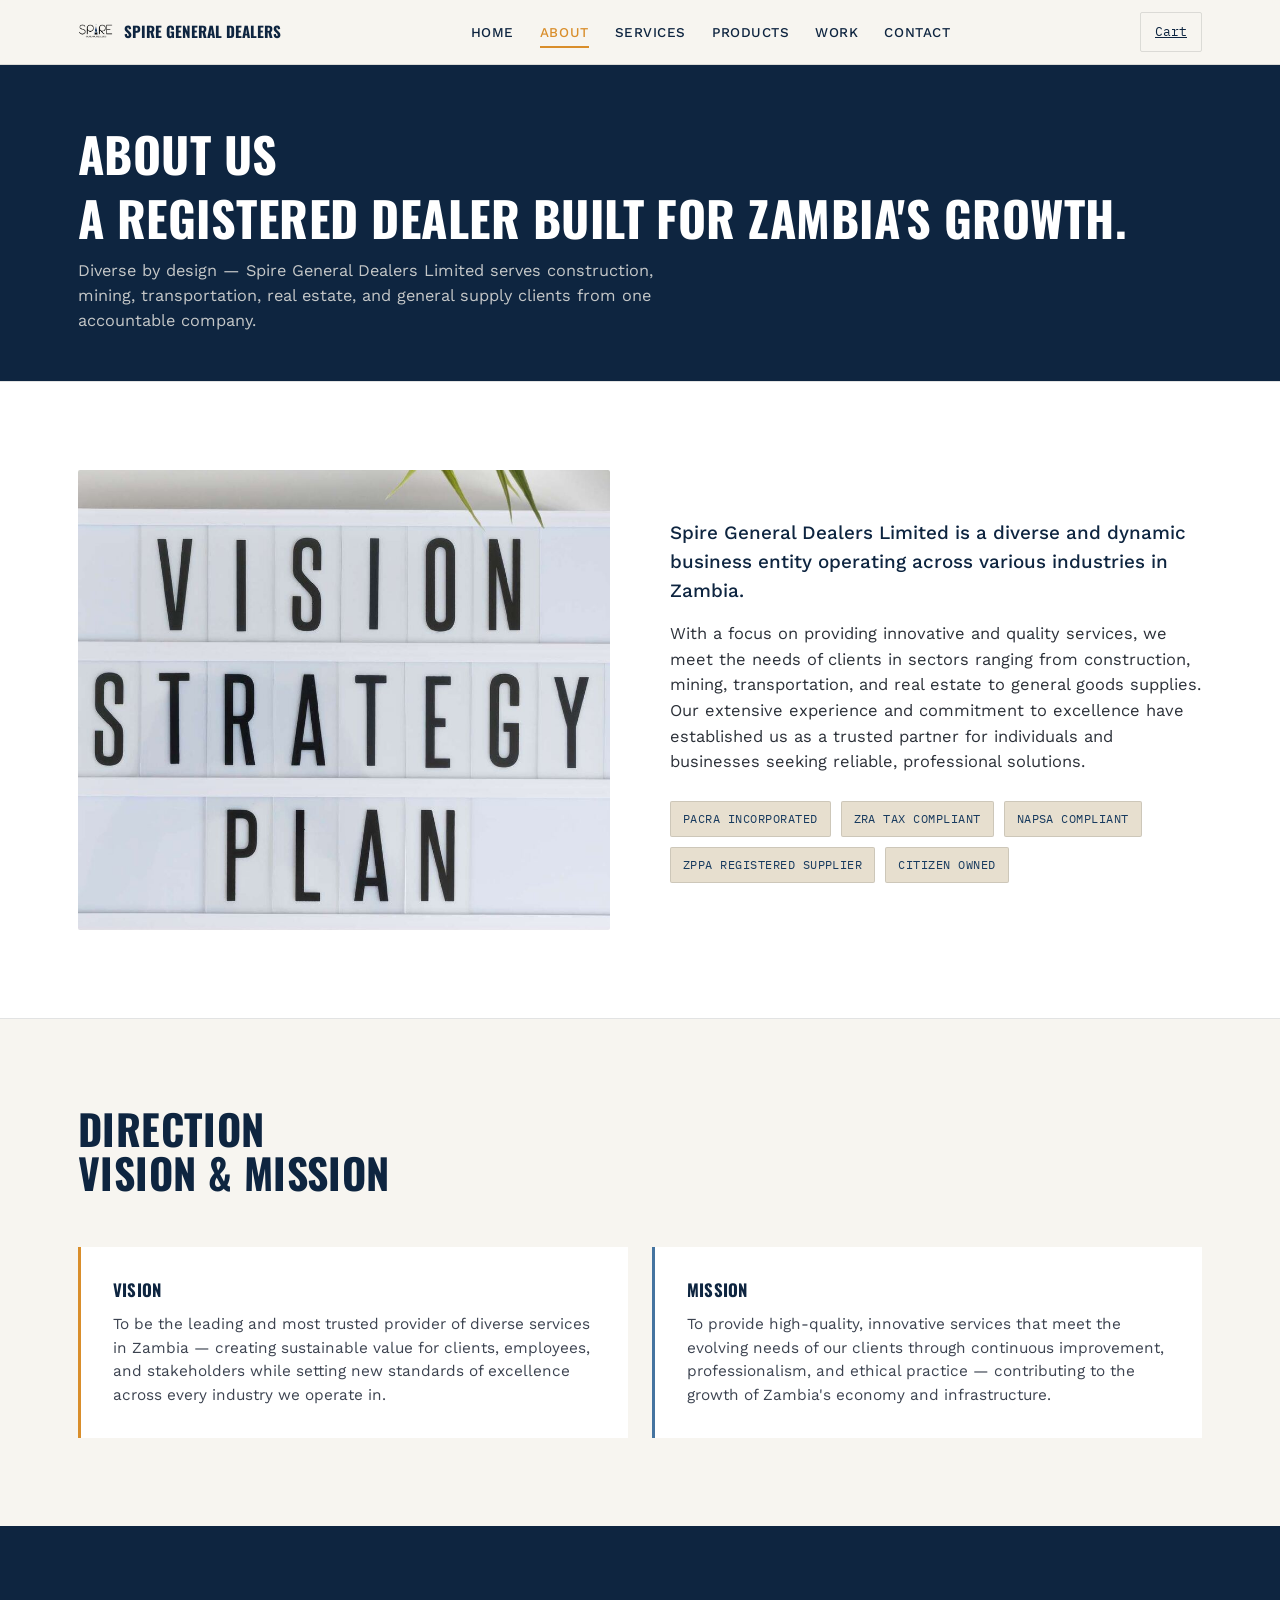
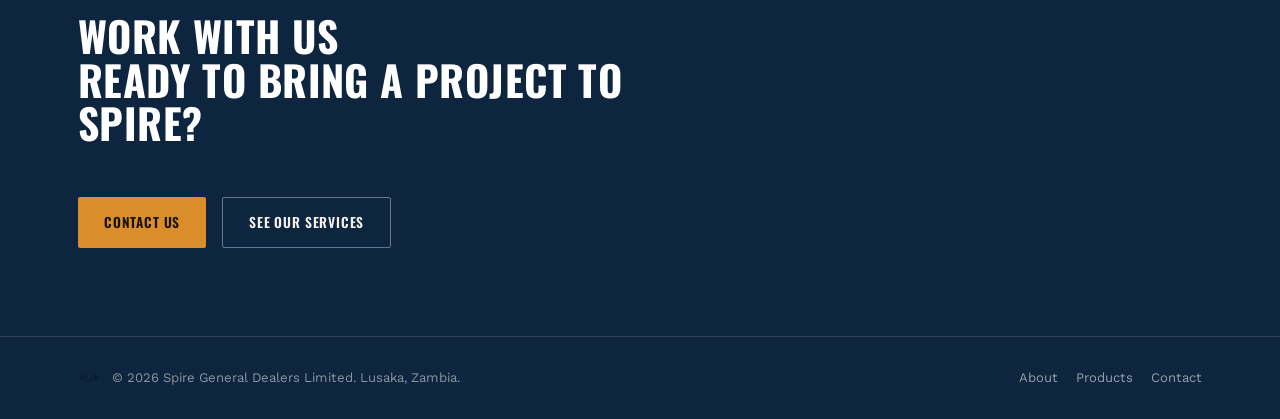
<file: about.html>
<!DOCTYPE html>
<html lang="en">
<head>
<meta charset="UTF-8">
<meta name="viewport" content="width=device-width, initial-scale=1.0">
<title>About Us — Spire General Dealers Limited</title>
<meta name="description" content="Learn about Spire General Dealers Limited, a registered Zambian company serving construction, supply, and marketing clients.">
<link rel="preconnect" href="https://fonts.googleapis.com">
<link rel="preconnect" href="https://fonts.gstatic.com" crossorigin>
<link href="https://fonts.googleapis.com/css2?family=Oswald:wght@400;500;600;700&family=Work+Sans:wght@400;500;600&family=IBM+Plex+Mono:wght@400;500&display=swap" rel="stylesheet">
<link rel="stylesheet" href="css/style.css">
</head>
<body>
<header>
  <nav class="wrap">
    <a href="index.html" class="brandmark"><img src="assets/img/logo.png" alt="Spire General Dealers logo">SPIRE GENERAL DEALERS</a>
    <button class="nav-toggle" aria-label="Toggle menu" aria-expanded="false" id="navToggle">
      <span></span><span></span><span></span>
    </button>
    <ul class="nav-links" id="navMenu">
      <li><a href="index.html">Home</a></li>
      <li><a href="about.html" class="active">About</a></li>
      <li><a href="services.html">Services</a></li>
      <li><a href="products.html">Products</a></li>
      <li><a href="work.html">Work</a></li>
      <li><a href="contact.html">Contact</a></li>
    </ul>
    <div class="nav-right">
      <a href="products.html" class="cart-btn" aria-label="View products">
        Cart <span class="cart-count" id="cartCount" style="display:none;">0</span>
      </a>
      <a href="contact.html" class="btn btn-primary btn-sm" style="display:none;" id="navQuoteBtn">Request a Quote</a>
    </div>
  </nav>
</header>
<main>
  <section class="page-hero">
    <div class="wrap">
      <h1>About Us</h1>
      <h1>A registered dealer built for Zambia's growth.</h1>
      <p>Diverse by design — Spire General Dealers Limited serves construction, mining, transportation, real estate, and general supply clients from one accountable company.</p>
    </div>
  </section>

  <section class="about">
    <div class="wrap about-grid">
      <div class="about-photo">
        <img src="assets/img/about.jpg" alt="Spire General Dealers team member working at a desk">
      </div>
      <div class="about-copy">
        <p>Spire General Dealers Limited is a diverse and dynamic business entity operating across various industries in Zambia.</p>
        <p>With a focus on providing innovative and quality services, we meet the needs of clients in sectors ranging from construction, mining, transportation, and real estate to general goods supplies. Our extensive experience and commitment to excellence have established us as a trusted partner for individuals and businesses seeking reliable, professional solutions.</p>
        <div class="badge-row">
          <span class="badge">PACRA Incorporated</span>
          <span class="badge">ZRA Tax Compliant</span>
          <span class="badge">NAPSA Compliant</span>
          <span class="badge">ZPPA Registered Supplier</span>
          <span class="badge">Citizen Owned</span>
        </div>
      </div>
    </div>
  </section>

  <section class="vm-wrap">
    <div class="wrap">
      <div class="section-head">
        <h2>Direction</h2>
        <h2>Vision &amp; Mission</h2>
      </div>
      <div class="vm-grid">
        <div class="vm-card">
          <h3>Vision</h3>
          <p>To be the leading and most trusted provider of diverse services in Zambia — creating sustainable value for clients, employees, and stakeholders while setting new standards of excellence across every industry we operate in.</p>
        </div>
        <div class="vm-card">
          <h3>Mission</h3>
          <p>To provide high-quality, innovative services that meet the evolving needs of our clients through continuous improvement, professionalism, and ethical practice — contributing to the growth of Zambia's economy and infrastructure.</p>
        </div>
      </div>
    </div>
  </section>

  <section class="contact">
    <div class="wrap">
      <div class="section-head">
        <h2>Work With Us</h2>
        <h2>Ready to bring a project to Spire?</h2>
      </div>
      <div class="cta-row">
        <a href="contact.html" class="btn btn-primary">Contact Us</a>
        <a href="services.html" class="btn btn-ghost">See Our Services</a>
      </div>
    </div>
  </section>

</main>
<footer>
  <div class="wrap">
    <div class="foot-left">
      <img src="assets/img/logo.png" alt="Spire General Dealers logo">
      <span>© 2026 Spire General Dealers Limited. Lusaka, Zambia.</span>
    </div>
    <div class="foot-links">
      <a href="about.html">About</a>
      <a href="products.html">Products</a>
      <a href="contact.html">Contact</a>
    </div>
  </div>
</footer>
<script src="js/main.js"></script>
</body>
</html>
</file>
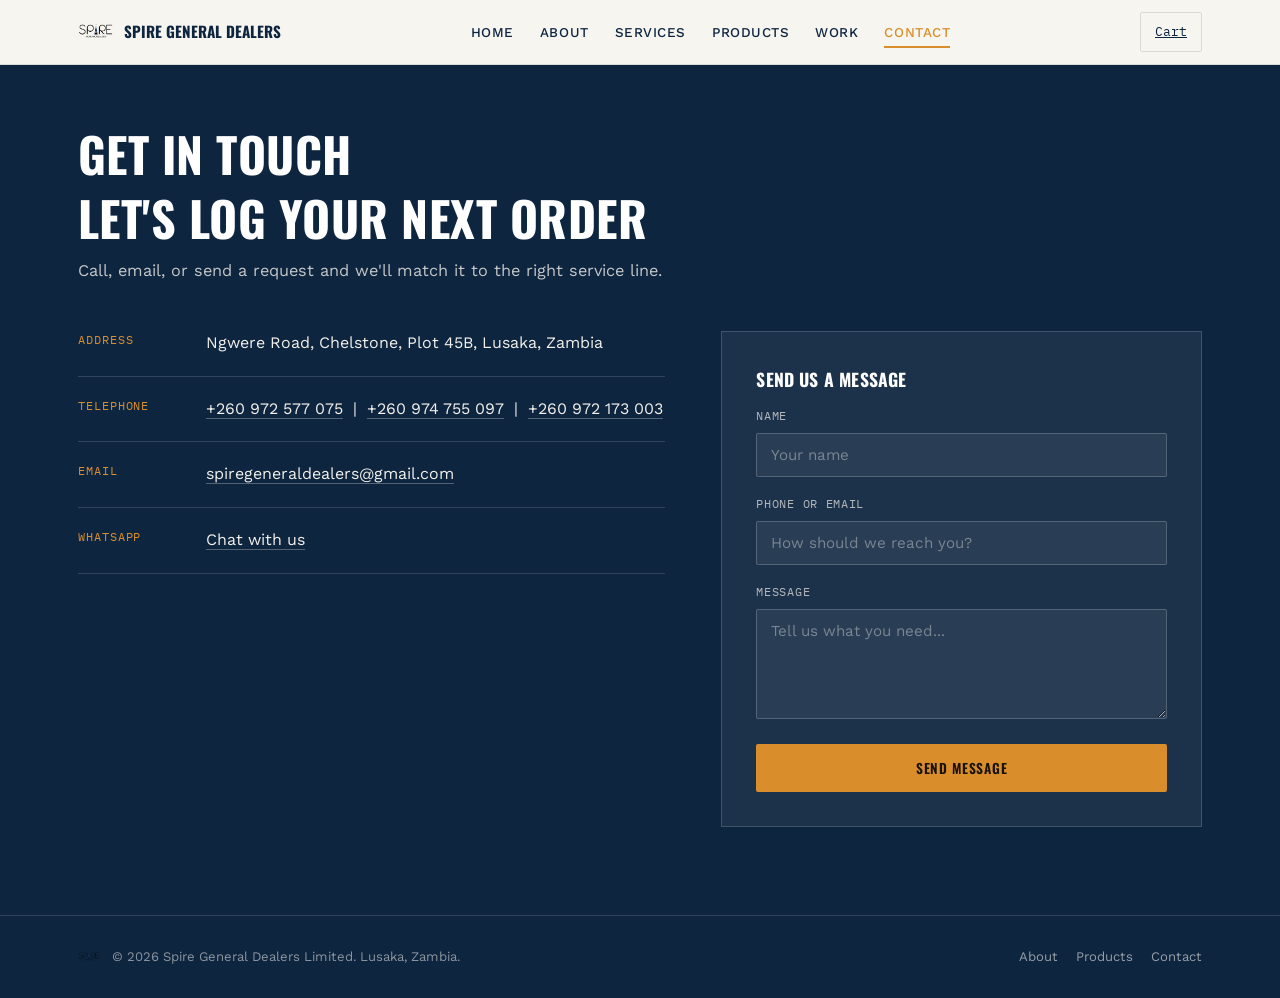
<file: contact.html>
<!DOCTYPE html>
<html lang="en">
<head>
<meta charset="UTF-8">
<meta name="viewport" content="width=device-width, initial-scale=1.0">
<title>Contact Us — Spire General Dealers Limited</title>
<meta name="description" content="Contact Spire General Dealers Limited in Lusaka, Zambia by phone, email, or WhatsApp.">
<link rel="preconnect" href="https://fonts.googleapis.com">
<link rel="preconnect" href="https://fonts.gstatic.com" crossorigin>
<link href="https://fonts.googleapis.com/css2?family=Oswald:wght@400;500;600;700&family=Work+Sans:wght@400;500;600&family=IBM+Plex+Mono:wght@400;500&display=swap" rel="stylesheet">
<link rel="stylesheet" href="css/style.css">
</head>
<body>
<header>
  <nav class="wrap">
    <a href="index.html" class="brandmark"><img src="assets/img/logo.png" alt="Spire General Dealers logo">SPIRE GENERAL DEALERS</a>
    <button class="nav-toggle" aria-label="Toggle menu" aria-expanded="false" id="navToggle">
      <span></span><span></span><span></span>
    </button>
    <ul class="nav-links" id="navMenu">
      <li><a href="index.html">Home</a></li>
      <li><a href="about.html">About</a></li>
      <li><a href="services.html">Services</a></li>
      <li><a href="products.html">Products</a></li>
      <li><a href="work.html">Work</a></li>
      <li><a href="contact.html" class="active">Contact</a></li>
    </ul>
    <div class="nav-right">
      <a href="products.html" class="cart-btn" aria-label="View products">
        Cart <span class="cart-count" id="cartCount" style="display:none;">0</span>
      </a>
      <a href="contact.html" class="btn btn-primary btn-sm" style="display:none;" id="navQuoteBtn">Request a Quote</a>
    </div>
  </nav>
</header>
<main>
  <section class="page-hero">
    <div class="wrap">
      <h1>Get In Touch</h1>
      <h1>Let's log your next order</h1>
      <p>Call, email, or send a request and we'll match it to the right service line.</p>
    </div>
  </section>

  <section class="contact" style="padding-top:0;">
    <div class="wrap">
      <div class="contact-grid">
        <ul class="contact-list">
          <li><span class="k">Address</span><span class="v">Ngwere Road, Chelstone, Plot 45B, Lusaka, Zambia</span></li>
          <li><span class="k">Telephone</span><span class="v"><a href="tel:+260972577075">+260 972 577 075</a> &nbsp;|&nbsp; <a href="tel:+260974755097">+260 974 755 097</a> &nbsp;|&nbsp; <a href="tel:+260972173003">+260 972 173 003</a></span></li>
          <li><span class="k">Email</span><span class="v"><a href="mailto:spiregeneraldealers@gmail.com">spiregeneraldealers@gmail.com</a></span></li>
          <li><span class="k">WhatsApp</span><span class="v"><a href="https://wa.me/260972577075" target="_blank" rel="noopener">Chat with us</a></span></li>
        </ul>
        <div class="cta-panel">
          <h3 style="color:#fff; font-size:1.1rem; margin-bottom:14px;">Send us a message</h3>
          <form action="mailto:spiregeneraldealers@gmail.com" method="post" enctype="text/plain">
            <div class="form-field">
              <label for="cName">Name</label>
              <input type="text" id="cName" name="name" placeholder="Your name" required>
            </div>
            <div class="form-field">
              <label for="cPhone">Phone or Email</label>
              <input type="text" id="cPhone" name="contact" placeholder="How should we reach you?" required>
            </div>
            <div class="form-field">
              <label for="cMsg">Message</label>
              <textarea id="cMsg" name="message" placeholder="Tell us what you need..." required></textarea>
            </div>
            <button type="submit" class="btn btn-primary btn-full">Send Message</button>
          </form>
        </div>
      </div>
    </div>
  </section>

</main>
<footer>
  <div class="wrap">
    <div class="foot-left">
      <img src="assets/img/logo.png" alt="Spire General Dealers logo">
      <span>© 2026 Spire General Dealers Limited. Lusaka, Zambia.</span>
    </div>
    <div class="foot-links">
      <a href="about.html">About</a>
      <a href="products.html">Products</a>
      <a href="contact.html">Contact</a>
    </div>
  </div>
</footer>
<script src="js/main.js"></script>
</body>
</html>
</file>
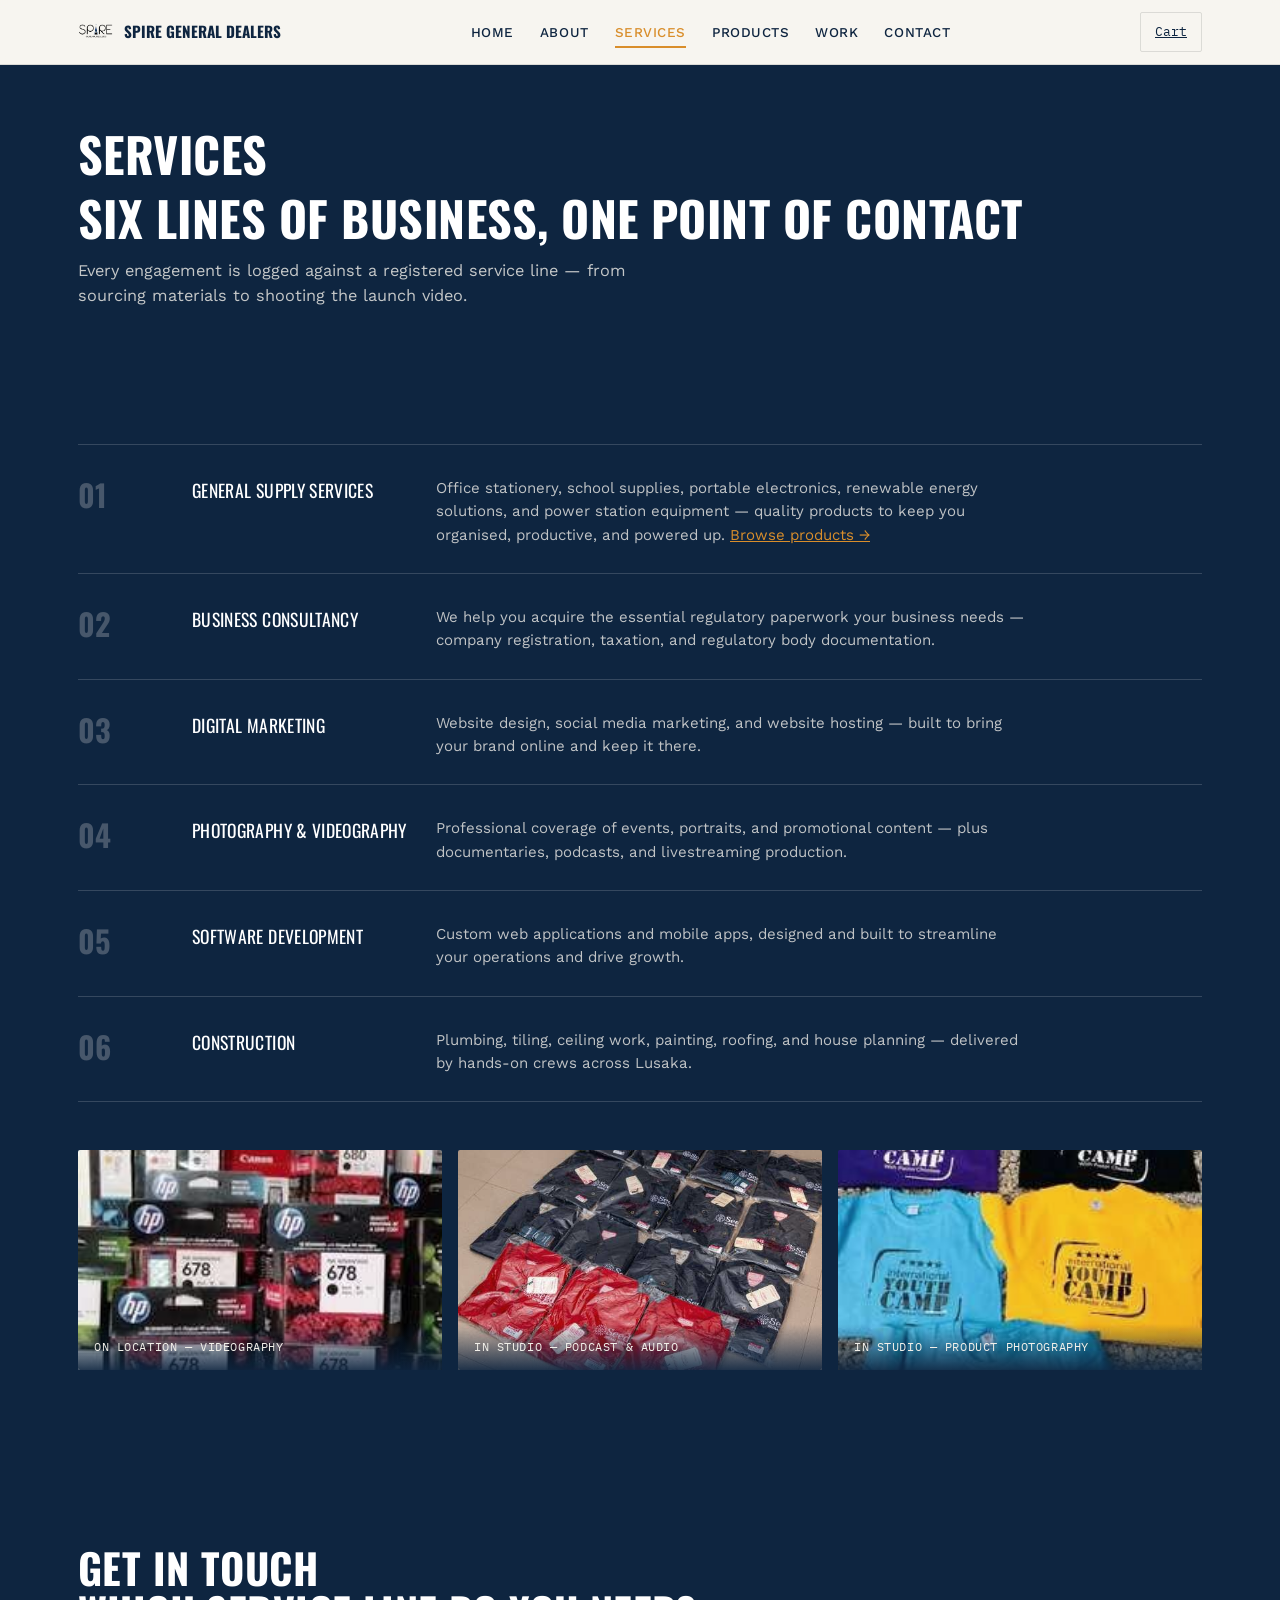
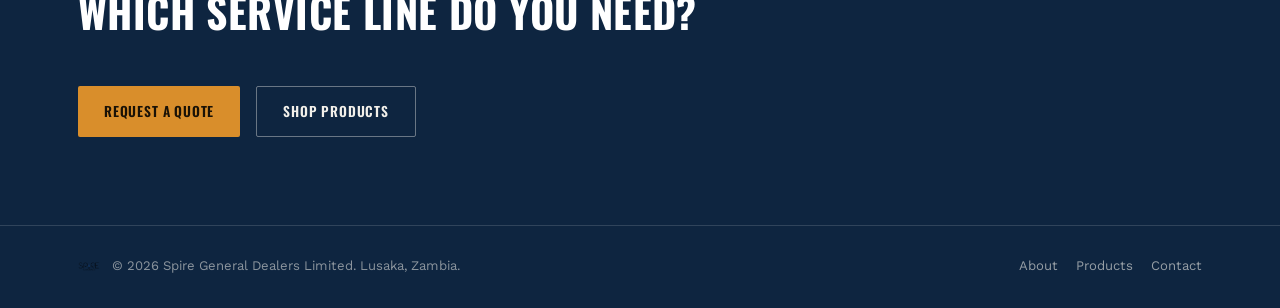
<file: services.html>
<!DOCTYPE html>
<html lang="en">
<head>
<meta charset="UTF-8">
<meta name="viewport" content="width=device-width, initial-scale=1.0">
<title>Services — Spire General Dealers Limited</title>
<meta name="description" content="General supply, business consultancy, digital marketing, photography, software development, and construction services.">
<link rel="preconnect" href="https://fonts.googleapis.com">
<link rel="preconnect" href="https://fonts.gstatic.com" crossorigin>
<link href="https://fonts.googleapis.com/css2?family=Oswald:wght@400;500;600;700&family=Work+Sans:wght@400;500;600&family=IBM+Plex+Mono:wght@400;500&display=swap" rel="stylesheet">
<link rel="stylesheet" href="css/style.css">
</head>
<body>
<header>
  <nav class="wrap">
    <a href="index.html" class="brandmark"><img src="assets/img/logo.png" alt="Spire General Dealers logo">SPIRE GENERAL DEALERS</a>
    <button class="nav-toggle" aria-label="Toggle menu" aria-expanded="false" id="navToggle">
      <span></span><span></span><span></span>
    </button>
    <ul class="nav-links" id="navMenu">
      <li><a href="index.html">Home</a></li>
      <li><a href="about.html">About</a></li>
      <li><a href="services.html" class="active">Services</a></li>
      <li><a href="products.html">Products</a></li>
      <li><a href="work.html">Work</a></li>
      <li><a href="contact.html">Contact</a></li>
    </ul>
    <div class="nav-right">
      <a href="products.html" class="cart-btn" aria-label="View products">
        Cart <span class="cart-count" id="cartCount" style="display:none;">0</span>
      </a>
      <a href="contact.html" class="btn btn-primary btn-sm" style="display:none;" id="navQuoteBtn">Request a Quote</a>
    </div>
  </nav>
</header>
<main>
  <section class="page-hero">
    <div class="wrap">
      <h1>Services</1>
      <h1>Six lines of business, one point of contact</h1>
      <p>Every engagement is logged against a registered service line — from sourcing materials to shooting the launch video.</p>
    </div>
  </section>

  <section class="services">
    <div class="wrap">
      <div class="manifest">
        <div class="manifest-row">
          <div class="m-num">01</div>
          <div class="m-title">General Supply Services</div>
          <div class="m-desc">Office stationery, school supplies, portable electronics, renewable energy solutions, and power station equipment — quality products to keep you organised, productive, and powered up. <a href="products.html" style="color:var(--amber); text-decoration:underline;">Browse products →</a></div>
          <div class="m-code"><span></span></div>
        </div>
        <div class="manifest-row">
          <div class="m-num">02</div>
          <div class="m-title">Business Consultancy</div>
          <div class="m-desc">We help you acquire the essential regulatory paperwork your business needs — company registration, taxation, and regulatory body documentation.</div>
          <div class="m-code"><span></span></div>
        </div>
        <div class="manifest-row">
          <div class="m-num">03</div>
          <div class="m-title">Digital Marketing</div>
          <div class="m-desc">Website design, social media marketing, and website hosting — built to bring your brand online and keep it there.</div>
          <div class="m-code"><span></span></div>
        </div>
        <div class="manifest-row">
          <div class="m-num">04</div>
          <div class="m-title">Photography &amp; Videography</div>
          <div class="m-desc">Professional coverage of events, portraits, and promotional content — plus documentaries, podcasts, and livestreaming production.</div>
          <div class="m-code"><span></span></div>
        </div>
        <div class="manifest-row">
          <div class="m-num">05</div>
          <div class="m-title">Software Development</div>
          <div class="m-desc">Custom web applications and mobile apps, designed and built to streamline your operations and drive growth.</div>
          <div class="m-code"><span></span></div>
        </div>
        <div class="manifest-row">
          <div class="m-num">06</div>
          <div class="m-title">Construction</div>
          <div class="m-desc">Plumbing, tiling, ceiling work, painting, roofing, and house planning — delivered by hands-on crews across Lusaka.</div>
          <div class="m-code"><span></span></div>
        </div>
      </div>

      <div class="field-strip">
        <figure><img src="assets/img/videography.jpg" alt="Videographer filming with a professional camera rig"><figcaption>On location — videography</figcaption></figure>
        <figure><img src="assets/img/podcast.jpg" alt="Crew recording a podcast with broadcast headphones"><figcaption>In studio — podcast &amp; audio</figcaption></figure>
        <figure><img src="assets/img/photostudio.jpg" alt="Softbox lighting set up for a product photography shoot"><figcaption>In studio — product photography</figcaption></figure>
      </div>
    </div>
  </section>

  <section class="contact">
    <div class="wrap">
      <div class="section-head">
        <h2>Get In Touch</h2>
        <h2>Which service line do you need?</h2>
      </div>
      <div class="cta-row">
        <a href="contact.html" class="btn btn-primary">Request a Quote</a>
        <a href="products.html" class="btn btn-ghost">Shop Products</a>
      </div>
    </div>
  </section>

</main>
<footer>
  <div class="wrap">
    <div class="foot-left">
      <img src="assets/img/logo.png" alt="Spire General Dealers logo">
      <span>© 2026 Spire General Dealers Limited. Lusaka, Zambia.</span>
    </div>
    <div class="foot-links">
      <a href="about.html">About</a>
      <a href="products.html">Products</a>
      <a href="contact.html">Contact</a>
    </div>
  </div>
</footer>
<script src="js/main.js"></script>
</body>
</html>
</file>
<file: css/style.css>
:root{
  --ink:#14181f;
  --paper:#f7f5f0;
  --indigo:#173A5E;
  --indigo-deep:#0E2540;
  --steel:#4574A0;
  --sand:#E7DFCF;
  --amber:#D98E2B;
  --line: rgba(20,24,31,0.12);
  --max: 1180px;
}
*{box-sizing:border-box; margin:0; padding:0;}
html{scroll-behavior:smooth;}
body{
  background:var(--paper);
  color:var(--ink);
  font-family:'Work Sans', sans-serif;
  font-size:16px;
  line-height:1.55;
  -webkit-font-smoothing:antialiased;
}
@media (prefers-reduced-motion: reduce){
  html{scroll-behavior:auto;}
  *{animation-duration:0.001ms !important; transition-duration:0.001ms !important;}
}
h1,h2,h3,.display{
  font-family:'Oswald', sans-serif;
  text-transform:uppercase;
  letter-spacing:0.01em;
  font-weight:700;
  color:var(--indigo-deep);
}
.mono{ 
  font-family:'IBM Plex Mono', monospace;
  letter-spacing:0.02em; 
}
a{
  color:inherit;
}
.wrap{max-width:var(--max);
  margin:0 auto;
  padding:0 28px;
}
img{
  max-width:100%;
  display:block;
  }
a:focus-visible, button:focus-visible{
  outline:3px solid var(--amber);
  outline-offset:3px;
  }
ul{
  list-style:none;
}

/* NAV */
header{ 
  position:sticky; 
  top:0;
  z-index:60;
  background:rgba(247,245,240,0.94);
  backdrop-filter:blur(6px);
  border-bottom:1px solid var(--line); 
}
nav.wrap{ 
  display:flex;
  align-items:center; 
  justify-content:space-between; 
  padding-top:12px; 
  padding-bottom:12px; 
  gap:20px; 
}
.brandmark{ 
  display:flex; 
  align-items:center; 
  gap:10px; 
  font-family:'Oswald'; 
  font-weight:700; 
  font-size:0.95rem; 
  color:var(--indigo-deep); 
  text-decoration:none; 
  white-space:nowrap; 
}
.brandmark img{ 
  height:36px;
  width:auto; 
}
.nav-links{ 
  display:flex; 
  gap:26px; 
  flex:1; 
  justify-content:center; 
}
.nav-links a{
  text-decoration:none; 
  font-size:0.84rem; 
  letter-spacing:0.04em; 
  text-transform:uppercase; 
  font-weight:500; 
  color:var(--indigo-deep); 
  padding:6px 0; 
  border-bottom:2px solid transparent;
}
.nav-links a:hover, .nav-links a.active{
  color:var(--amber);
  border-color:var(--amber);
}
.nav-right{
  display:flex; 
  align-items:center; 
  gap:16px;
}
.cart-btn{ 
  position:relative; 
  display:flex; 
  align-items:center; 
  gap:8px; background:none; 
  border:1px solid var(--line); 
  padding:9px 14px; 
  border-radius:2px; 
  cursor:pointer; 
  font-family:'IBM Plex Mono'; 
  font-size:0.8rem; 
  color:var(--indigo-deep); 
}
.cart-btn:hover{
  border-color:var(--amber);
}
.cart-count{ 
  background:var(--amber); 
  color:#1a1206; 
  font-weight:600; 
  border-radius:50%; 
  width:20px; 
  height:20px; 
  display:flex; 
  align-items:center; 
  justify-content:center; 
  font-size:0.7rem; 
}
.nav-toggle{
  display:none; 
  background:none; 
  border:none; 
  cursor:pointer;
  padding:6px;
}
.nav-toggle span{
  display:block; 
  width:24px; 
  height:2px; 
  background:var(--indigo-deep); 
  margin:5px 0;
}

@media (max-width:900px){
  .nav-links{ 
    position:fixed; 
    top:62px; 
    left:0; 
    right:0; 
    background:var(--paper); 
    border-bottom:1px solid var(--line); 
    flex-direction:column; 
    gap:0; 
    padding:8px 28px 20px; 
    transform:translateY(-8px); 
    opacity:0; 
    pointer-events:none; 
    transition:opacity 0.2s ease, transform 0.2s ease;
     z-index:55;}
  .nav-links.open{
    opacity:1; 
    transform:translateY(0); 
    pointer-events:auto;
  }
  .nav-links li{
    border-top:1px solid var(--line); 
    width:100%;
  }
  .nav-links a{
    display:block; 
    padding:14px 0;
  }
  .nav-toggle{
    display:block;
  }
}

/* PAGE HERO (interior pages) */
.page-hero{ 
  background:var(--indigo-deep); 
  color:#f2f0ea; 
  padding:64px 0 48px; 
}
.page-hero .eyebrow{ 
  font-family:'IBM Plex Mono'; 
  font-size:0.76rem; 
  color:var(--amber); 
  letter-spacing:0.12em; 
  text-transform:uppercase; 
  margin-bottom:14px; 
  display:flex; 
  align-items:center; 
  gap:10px; 
}
.page-hero .eyebrow::before{
  content:""; 
  width:26px; 
  height:1px; 
  background:var(--amber);
}
.page-hero h1{ 
  color:#fff; 
  font-size:clamp(2rem, 4.4vw, 3rem); 
  line-height:1.05; 
  margin-bottom:14px; 
}
.page-hero p{ 
  color:rgba(242,240,234,0.8); 
  max-width:60ch; 
  font-size:1.02rem; 
}

/* HOME HERO */
.hero{ 
  position:relative; 
  overflow:hidden; 
  color:#f2f0ea; 
  min-height:82vh; 
  display:flex; 
  align-items:flex-end; 
}
.hero-bg{ 
  position:absolute; 
  inset:0; 
  background-image:url("../assets/img/hero.jpg"); 
  background-size:cover; 
  background-position:center 30%; 
}
.hero-scrim{ 
  position:absolute; 
  inset:0;
  background:linear-gradient(180deg, rgba(14,37,64,0.88) 0%, rgba(14,37,64,0.80) 40%, rgba(14,37,64,0.96) 100%); }
.hero-inner{ 
  position:relative; 
  width:100%; 
  padding:110px 0 0; 
}
.hero-grid{ 
  display:grid; 
  grid-template-columns: 1.3fr 1fr; 
  gap:48px; align-items:end; 
}
@media (max-width:900px){ .hero-grid{grid-template-columns:1fr;} }
.hero h1{ 
  color:#fff; 
  font-size:clamp(2.4rem, 5.6vw, 4.3rem); 
  line-height:0.98; 
  margin-bottom:22px; 
}
.hero h1 em{ 
  font-style:normal; 
  color:var(--amber); 
}
.hero p.lede{ 
  font-size:1.06rem; 
  color:rgba(242,240,234,0.85); 
  max-width:46ch; 
  margin-bottom:30px; 
}
.cta-row{
  display:flex; 
  gap:16px; 
  flex-wrap:wrap;
}
.btn{ 
  display:inline-flex; 
  align-items:center; 
  gap:8px; 
  padding:14px 26px; 
  font-family:'Oswald'; 
  text-transform:uppercase; 
  font-size:0.85rem; 
  letter-spacing:0.06em; 
  text-decoration:none; 
  font-weight:600; 
  border-radius:2px; 
  border:none; 
  cursor:pointer; 
  transition:transform 0.15s ease, background 0.15s ease; 
}
.btn-primary{
  background:var(--amber); 
  color:#1a1206;
}
.btn-primary:hover{
  transform:translateY(-2px); 
  background:#e39c3d;
}
.btn-ghost{
  border:1px solid rgba(242,240,234,0.4); 
  color:#f2f0ea; 
  background:none;
}
.btn-ghost:hover{
  border-color:#fff; 
  transform:translateY(-2px);
}
.btn-dark{
  background:var(--indigo-deep); 
  color:#fff;
}
.btn-dark:hover{
  background:var(--indigo);
}
.btn-outline{
  border:1px solid var(--indigo-deep); 
  color:var(--indigo-deep); 
  background:none;
}
.btn-outline:hover{
  background:var(--indigo-deep); 
  color:#fff;
}
.btn-sm{
  padding:10px 18px; 
  font-size:0.76rem;
}
.btn-full{
  width:100%; 
  justify-content:center;
}

.hero-card{ 
  background:rgba(255,255,255,0.06); 
  border:1px solid rgba(255,255,255,0.16); 
  border-radius:4px; 
  padding:26px; 
  backdrop-filter:blur(2px); 
}
.hero-card .label{
  font-family:'IBM Plex Mono';
  font-size:0.72rem; 
  color:rgba(242,240,234,0.55); 
  text-transform:uppercase; 
  letter-spacing:0.08em; 
  margin-bottom:14px;
}
.hero-card li{ 
  display:flex; 
  justify-content:space-between; 
  align-items:baseline; 
  padding:11px 0; 
  border-bottom:1px solid rgba(255,255,255,0.12); 
  font-size:0.9rem; 
  color:rgba(242,240,234,0.92); 
}
.hero-card li:last-child{
  border-bottom:none;
}
.hero-card li .n{
  font-family:'IBM Plex Mono'; 
  color:var(--amber); 
  font-size:0.78rem;
}

.manifest-strip{ 
  position:relative; 
  overflow:hidden; 
  white-space:nowrap; 
  border-top:1px solid rgba(255,255,255,0.18); 
  margin-top:56px; 
}
.manifest-track{ 
  display:inline-block; 
  padding-left:100%; 
  animation:scrollLeft 38s linear infinite; 
}
@media (prefers-reduced-motion: reduce){ .manifest-track{animation:none; padding-left:0;} }
@keyframes scrollLeft{ 0%{transform:translateX(0);} 100%{transform:translateX(-50%);} }
.manifest-track span{ 
  font-family:'IBM Plex Mono'; 
  font-size:0.76rem; 
  color:rgba(242,240,234,0.55); 
  margin-right:38px; 
  display:inline-block; 
  padding:10px 0; 
}
.manifest-track span b{
  color:rgba(217,142,43,0.9); 
  font-weight:500;
}

/* SECTION GENERIC */
section{
  padding:88px 0;
}
.section-head{
  max-width:640px; 
  margin-bottom:52px;
}
.section-head .eyebrow{ 
  font-family:'IBM Plex Mono'; 
  font-size:0.78rem; 
  color:var(--steel); 
  letter-spacing:0.12em; 
  text-transform:uppercase; 
  margin-bottom:18px; 
  display:flex; 
  align-items:center; 
  gap:10px;
}
.section-head .eyebrow::before{
  content:""; 
  width:26px; 
  height:1px; 
  background:var(--steel);
}
.section-head h2{
  font-size:clamp(1.8rem, 3.4vw, 2.6rem); 
  line-height:1.05;
}
.section-head p{
  margin-top:16px; 
  color:#3c4350; 
  font-size:1.02rem;
}
.section-head.center{
  margin-left:auto; 
  margin-right:auto; 
  text-align:center;
}
.section-head.center .eyebrow{
  justify-content:center;
}
.section-head.center .eyebrow::before{
  display:none;
}

/* ABOUT */
.about{
  background:#fff; 
  border-top:1px solid var(--line); 
  border-bottom:1px solid var(--line);
}
.about-grid{
  display:grid; 
  grid-template-columns: 1fr 1fr; 
  gap:60px; 
  align-items:center;
}
@media (max-width:860px){.about-grid{grid-template-columns:1fr;}}
.about-photo{ 
  position:relative; 
}
.about-photo img{ 
  width:100%; 
  height:460px; 
  object-fit:cover; 
  border-radius:2px; 
}
.about-photo::after{ 
  content:""; 
  position:absolute; 
  left:-14px; 
  bottom:-14px; 
  width:120px; 
  height:120px; 
  border:2px solid var(--amber); 
  z-index:-1; 
}
.about-copy p{
  margin-bottom:16px; 
  color:#2b3038; 
  font-size:1.03rem;
}
.about-copy p:first-child{
  font-size:1.18rem; 
  color:var(--indigo-deep); 
  font-weight:500;
}
.badge-row{
  display:flex; 
  flex-wrap:wrap; 
  gap:10px; 
  margin-top:26px;
}
.badge{ 
  font-family:'IBM Plex Mono'; 
  font-size:0.74rem; 
  text-transform:uppercase; 
  letter-spacing:0.04em; 
  border:1px solid var(--line); 
  padding:8px 12px; 
  border-radius:2px; 
  color:var(--indigo); 
  background:var(--sand); 
}

.vm-wrap{
  background:var(--paper);
}
.vm-grid{
  display:grid; 
  grid-template-columns:1fr 1fr; 
  gap:24px;
}
@media (max-width:760px){.vm-grid{grid-template-columns:1fr;}}
.vm-card{ 
  border-left:3px solid var(--amber); 
  background:#fff; 
  padding:30px 32px; 
}
.vm-card:nth-child(2){border-left-color:var(--steel);}
.vm-card h3{
  font-size:1.05rem; 
  margin-bottom:10px; 
  color:var(--indigo-deep);
}
.vm-card p{
  color:#3c4350; 
  font-size:0.96rem;
}

/* SERVICES / MANIFEST */
.services{
  background:var(--indigo-deep); 
  color:#f2f0ea;
}
.services .section-head h2{
  color:#fff;
}
.services .section-head p{
  color:rgba(242,240,234,0.75);
}
.services .eyebrow{
  color:var(--amber) !important;
}
.services .eyebrow::before{
  background:var(--amber) !important;
}
.manifest{
  border-top:1px solid rgba(255,255,255,0.16);
}
.manifest-row{ 
  display:grid; 
  grid-template-columns: 90px 220px 1fr 150px; 
  gap:24px; 
  align-items:start; 
  padding:26px 0; 
  border-bottom:1px solid rgba(255,255,255,0.16); 
}
@media (max-width:860px){
  .manifest-row{
    grid-template-columns:60px 1fr; 
    grid-template-areas:"num title" ". desc" ". code";
  }
  .manifest-row .m-title{
    grid-area:title;
  }
  .manifest-row .m-desc{
    grid-area:desc;
  }
  .manifest-row .m-code{
    grid-area:code; 
    text-align:left !important;
  }
}
.m-num{
  font-family:'Oswald'; 
  font-size:1.9rem; 
  color:rgba(242,240,234,0.25); 
  font-weight:700;
}
.m-title{
  font-family:'Oswald'; 
  font-size:1.1rem; 
  text-transform:uppercase; 
  color:#fff; 
  letter-spacing:0.02em; 
  padding-top:6px;
}
.m-desc{
  color:rgba(242,240,234,0.78); 
  font-size:0.94rem; 
  padding-top:6px;
}
.m-code{
  font-family:'IBM Plex Mono'; 
  font-size:0.72rem; 
  color:var(--amber); 
  text-align:right; 
  padding-top:8px;}
.m-code span{
  display:block; 
  color:rgba(242,240,234,0.4); 
  margin-top:4px;
}

.field-strip{ 
  margin-top:48px; 
  display:grid; 
  grid-template-columns:repeat(3,1fr); 
  gap:16px; 
}
@media (max-width:760px){.field-strip{grid-template-columns:1fr;}}
.field-strip figure{
  position:relative; 
  overflow:hidden; 
  border-radius:2px;
}
.field-strip img{
  height:220px; 
  width:100%; 
  object-fit:cover; 
  filter:grayscale(15%);
}
.field-strip figcaption{ 
  position:absolute; 
  left:0; 
  right:0; 
  bottom:0; 
  padding:14px 16px; 
  background:linear-gradient(0deg, rgba(14,37,64,0.9), transparent); 
  font-family:'IBM Plex Mono'; 
  font-size:0.72rem; 
  color:#f2f0ea; 
  text-transform:uppercase; 
  letter-spacing:0.05em; 
}

/* SUPPLY / CATALOG (home teaser + products page category cards) */
.catalog{
  background:#fff;
}
.cat-grid{
  display:grid; 
  grid-template-columns:repeat(3, 1fr); 
  gap:1px; 
  background:var(--line); 
  border:1px solid var(--line);
}
@media (max-width:760px){.cat-grid{grid-template-columns:1fr;}}
.cat-cell{
  background:#fff;
}
.cat-cell img{
  height:200px; 
  width:100%; 
  object-fit:cover;
}
.cat-cell .cat-body{
  padding:26px 26px 30px;
}
.cat-cell h3{
  font-size:1rem; 
  margin-bottom:12px; 
  color:var(--indigo-deep); 
  display:flex; 
  align-items:center; 
  gap:10px;
}
.cat-cell h3::before{
  content:""; 
  width:8px; 
  height:8px; 
  background:var(--amber); 
  flex:none;
}
.cat-cell p{
  color:#4a5160; 
  font-size:0.92rem;
}

.brand-strip{ 
  margin-top:44px; 
  padding-top:36px; 
  border-top:1px solid var(--line); 
}
.brand-strip .label{
  font-family:'IBM Plex Mono'; 
  font-size:0.72rem; 
  text-transform:uppercase; 
  letter-spacing:0.08em; 
  color:#8a8f99; 
  margin-bottom:18px;
}
.brand-marquee{ 
  display:flex; 
  flex-wrap:wrap; 
  gap:14px 30px; 
  font-family:'Oswald'; 
  font-weight:500; 
  font-size:0.95rem; 
  color:#5a6270; 
}

/* PORTFOLIO */
.portfolio{background:var(--sand);}
.port-grid{display:grid; grid-template-columns:repeat(4, 1fr); gap:20px;}
@media (max-width:900px){.port-grid{grid-template-columns:repeat(2,1fr);}}
.port-card{ 
  background:#fff; 
  border:1px solid var(--line); 
  overflow:hidden; 
}
.port-card img{
  height:170px; 
  width:100%; 
  object-fit:cover;
}
.port-card .port-body{
  padding:18px 20px;
}
.port-card .tag{
  font-family:'IBM Plex Mono'; 
  font-size:0.68rem; 
  color:var(--steel); 
  text-transform:uppercase; 
  letter-spacing:0.06em;
}
.port-card h4{
  font-family:'Oswald'; 
  font-size:1rem; 
  margin-top:10px; 
  color:var(--indigo-deep);
}

/* CONTACT */
.contact{
  background:var(--indigo-deep); 
  color:#f2f0ea;
}
.contact .section-head h2{
  color:#fff;
}
.contact .section-head p{
  color:rgba(242,240,234,0.75);
}
.contact-grid{
  display:grid; 
  grid-template-columns:1.1fr 0.9fr;
  gap:56px;
}
@media (max-width:860px){.contact-grid{grid-template-columns:1fr;}}
.contact-list li{ 
  display:flex; 
  gap:18px; 
  padding:20px 0; 
  border-bottom:1px solid rgba(255,255,255,0.14); 
}
.contact-list li:first-child{
  padding-top:0;
}
.contact-list .k{
  font-family:'IBM Plex Mono'; 
  font-size:0.72rem; 
  text-transform:uppercase; 
  letter-spacing:0.08em; 
  color:var(--amber); 
  min-width:110px;
}
.contact-list .v{
  color:#f2f0ea; 
  font-size:1rem;
}
.contact-list .v a{
  text-decoration:none; 
  border-bottom:1px solid rgba(242,240,234,0.3);
}
.contact-list .v a:hover{
  border-color:var(--amber); 
  color:var(--amber);
}
.cta-panel{ 
  background:rgba(255,255,255,0.06); 
  border:1px solid rgba(255,255,255,0.16); 
  padding:34px; 
  display:flex; 
  flex-direction:column; 
  justify-content:center; 
}
.cta-panel p{
  color:rgba(242,240,234,0.8); 
  margin-bottom:22px; 
  font-size:0.98rem;
}

/* CONTACT FORM (contact page) */
.form-field{
  margin-bottom:18px;
}
.form-field label{
  display:block; 
  font-family:'IBM Plex Mono'; 
  font-size:0.72rem; 
  text-transform:uppercase; 
  letter-spacing:0.06em; 
  color:rgba(242,240,234,0.7); 
  margin-bottom:8px;
}
.form-field input, .form-field textarea{ 
  width:100%; 
  background:rgba(255,255,255,0.06); 
  border:1px solid rgba(255,255,255,0.2); 
  color:#fff; 
  padding:12px 14px; 
  font-family:'Work Sans'; 
  font-size:0.95rem; 
  border-radius:2px;
}
.form-field textarea{
  resize:vertical; 
  min-height:110px;
}
.form-field input::placeholder, .form-field textarea::placeholder{
  color:rgba(242,240,234,0.4);
}

footer{ 
  background:var(--indigo-deep); 
  border-top:1px solid rgba(255,255,255,0.14); 
  color:rgba(242,240,234,0.55); 
  font-size:0.82rem; 
  padding:30px 0; 
}
footer .wrap{
  display:flex; 
  justify-content:space-between; 
  align-items:center; 
  flex-wrap:wrap; 
  gap:14px;
}
footer .foot-left{
  display:flex; 
  align-items:center; 
  gap:12px;
}
footer img{
  height:22px; 
  opacity:0.7;
}
footer .foot-links{
  display:flex; 
  gap:18px;
}
footer .foot-links a{
  text-decoration:none; 
  color:rgba(242,240,234,0.6);
}
footer .foot-links a:hover{
  color:var(--amber);
 }

/* ============ PRODUCTS PAGE ============ */
.product-toolbar{ 
  position:sticky; 
  top:61px; 
  z-index:40; 
  background:var(--paper); 
  border-bottom:1px solid var(--line); 
  padding:18px 0; 
}
.tabs{
  display:flex; 
  gap:10px; 
  flex-wrap:wrap;
}
.tab-btn{ 
  font-family:'IBM Plex Mono'; 
  font-size:0.76rem; 
  text-transform:uppercase; 
  letter-spacing:0.04em; 
  background:#fff; 
  border:1px solid var(--line); 
  padding:9px 16px; 
  border-radius:20px; 
  cursor:pointer; 
  color:#4a5160; 
  transition:all 0.15s ease;
}
.tab-btn:hover{
  border-color:var(--amber); 
  color:var(--indigo-deep);
}
.tab-btn.active{
  background:var(--indigo-deep); 
  border-color:var(--indigo-deep); 
  color:#fff;
}

.product-grid{ 
  display:grid; 
  grid-template-columns:repeat(4, 1fr); 
  gap:24px; 
  margin-top:44px; 
}
@media (max-width:1080px){.product-grid{grid-template-columns:repeat(3,1fr);}}
@media (max-width:760px){.product-grid{grid-template-columns:repeat(2,1fr);}}
@media (max-width:480px){.product-grid{grid-template-columns:1fr;}}

.product-card{ 
  background:#fff; 
  border:1px solid var(--line); 
  display:flex; 
  flex-direction:column; 
  transition:box-shadow 0.15s ease, transform 0.15s ease;
}
.product-card:hover{
  box-shadow:0 12px 28px rgba(14,37,64,0.1); 
  transform:translateY(-3px);
}
.product-thumb{ 
  height:170px; 
  display:flex; 
  align-items:center; 
  justify-content:center; 
  background:var(--sand); 
  font-family:'Oswald'; 
  font-size:0.72rem; 
  letter-spacing:0.04em; 
  color:var(--steel); 
  text-transform:uppercase; 
  text-align:center; 
  padding:10px; 
  position:relative; 
  overflow:hidden;
}
.product-thumb img{
  position:absolute; 
  inset:0; 
  width:100%; 
  height:100%; 
  object-fit:cover;
}
.product-body{
  padding:18px 18px 20px; 
  display:flex; 
  flex-direction:column; 
  flex:1;
}
.product-cat{
  font-family:'IBM Plex Mono'; 
  font-size:0.66rem; 
  text-transform:uppercase; 
  letter-spacing:0.05em; 
  color:var(--steel); 
  margin-bottom:8px;
}
.product-name{
  font-family:'Oswald'; 
  font-size:1rem; 
  color:var(--indigo-deep); 
  margin-bottom:8px; 
  text-transform:none; 
  letter-spacing:0; 
  font-weight:600;
}
.product-desc{
  color:#4a5160; 
  font-size:0.86rem; 
  margin-bottom:14px; 
  flex:1;
}
.product-price{
  font-family:'IBM Plex Mono'; 
  font-size:1.05rem; 
  color:var(--indigo-deep); 
  font-weight:500; 
  margin-bottom:14px;
}
.product-price .unit{
  font-size:0.7rem; 
  color:#8a8f99; 
  font-weight:400;
}
.qty-row{
  display:flex; 
  align-items:center; 
  gap:10px; 
  margin-bottom:12px;
}
.qty-control{
  display:flex; 
  align-items:center; 
  border:1px solid var(--line); 
  border-radius:2px;
}
.qty-control button{
  background:none; 
  border:none; 
  width:30px; 
  height:32px; 
  cursor:pointer; 
  font-size:1rem; 
  color:var(--indigo-deep);
}
.qty-control button:hover{
  background:var(--sand);
}
.qty-control input{
  width:36px; 
  text-align:center; 
  border:none; 
  border-left:1px solid var(--line); 
  border-right:1px solid var(--line); 
  font-family:'IBM Plex Mono'; 
  font-size:0.85rem; 
  height:32px;
}
.add-cart-btn{ 
  width:100%; 
  background:var(--indigo-deep); 
  color:#fff; 
  border:none; 
  padding:11px; 
  font-family:'Oswald'; 
  text-transform:uppercase; 
  font-size:0.78rem; 
  letter-spacing:0.05em; 
  cursor:pointer; 
  border-radius:2px; 
  transition:background 0.15s ease;
}
.add-cart-btn:hover{
  background:var(--amber); 
  color:#1a1206;
}
.add-cart-btn.added{
  background:#3a7a4e;
}

/* CART DRAWER */
.cart-overlay{ 
  position:fixed; 
  inset:0; 
  background:rgba(14,20,30,0.5); 
  opacity:0; 
  pointer-events:none; 
  transition:opacity 0.25s ease; 
  z-index:90;
}
.cart-overlay.open{
  opacity:1; 
  pointer-events:auto;
}
.cart-drawer{ 
  position:fixed; 
  top:0; 
  right:0; 
  bottom:0; 
  width:min(420px, 92vw); 
  background:#fff; 
  z-index:100; 
  transform:translateX(100%); 
  transition:transform 0.28s ease; 
  display:flex; 
  flex-direction:column; 
  box-shadow:-10px 0 30px rgba(0,0,0,0.15);
}
.cart-drawer.open{
  transform:translateX(0);
}
.cart-head{ 
  display:flex; 
  justify-content:space-between; 
  align-items:center; 
  padding:22px 24px; 
  border-bottom:1px solid var(--line);
}
.cart-head h3{
  font-size:1.1rem; 
  color:var(--indigo-deep);
}
.cart-close{
  background:none; 
  border:none; 
  font-size:1.3rem; 
  cursor:pointer; 
  color:var(--indigo-deep); 
  line-height:1;
}
.cart-items{
  flex:1; 
  overflow-y:auto; 
  padding:10px 24px;
}
.cart-item{ 
  display:flex; 
  gap:14px; 
  padding:16px 0; 
  border-bottom:1px solid var(--line);
}
.cart-item .ci-thumb{
  width:56px; 
  height:56px; 
  background:var(--sand); 
  border-radius:2px; 
  flex:none; 
  display:flex; 
  align-items:center; 
  justify-content:center; 
  overflow:hidden;
}
.cart-item .ci-thumb img{
  width:100%; 
  height:100%; 
  object-fit:cover;
}
.cart-item .ci-info{
  flex:1;
}
.cart-item .ci-name{
  font-family:'Oswald'; 
  font-size:0.92rem; 
  color:var(--indigo-deep); 
  margin-bottom:4px;
}
.cart-item .ci-meta{
  font-family:'IBM Plex Mono'; 
  font-size:0.78rem; 
  color:#8a8f99; 
  display:flex; 
  align-items:center; 
  gap:10px;
}
.cart-item .ci-remove{
  background:none; 
  border:none; 
  color:#b4433c; 
  font-size:0.75rem; 
  cursor:pointer; 
  text-decoration:underline; 
  font-family:'IBM Plex Mono';
}
.cart-empty{
  padding:60px 20px; 
  text-align:center; 
  color:#8a8f99; 
  font-size:0.92rem;
}
.cart-foot{
  padding:20px 24px 28px; 
  border-top:1px solid var(--line);
}
.cart-subtotal{
  display:flex; 
  justify-content:space-between; 
  font-family:'Oswald'; 
  font-size:1.05rem; 
  color:var(--indigo-deep); 
  margin-bottom:18px;
}
.send-label{
  font-family:'IBM Plex Mono'; 
  font-size:0.7rem; 
  text-transform:uppercase; 
  letter-spacing:0.06em; 
  color:#8a8f99; 
  margin-bottom:10px;
}
.send-options{
  display:flex; 
  flex-direction:column; 
  gap:10px;
}
.send-btn{ 
  display:flex; 
  align-items:center; 
  justify-content:center; 
  gap:10px; 
  padding:12px; 
  border-radius:2px; 
  font-family:'Oswald'; 
  font-size:0.8rem; 
  text-transform:uppercase; 
  letter-spacing:0.05em; 
  cursor:pointer; 
  border:1px solid var(--line); 
  background:#fff; 
  color:var(--indigo-deep); 
  text-decoration:none;
}
.send-btn.whatsapp{
  background:#25D366; 
  border-color:#25D366; 
  color:#fff;}
.send-btn.whatsapp:hover{
  background:#1ebc59;
}
.send-btn.email{
  background:var(--indigo-deep); 
  border-color:var(--indigo-deep); 
  color:#fff;
}
.send-btn.email:hover{
  background:var(--indigo);
}
.send-btn.direct{
  background:var(--amber); 
  border-color:var(--amber); 
  color:#1a1206;
}
.send-btn.direct:hover{
  background:#e39c3d;
}

/* DIRECT MESSAGE MODAL */
.modal-overlay{ 
  position:fixed; 
  inset:0; 
  background:rgba(14,20,30,0.6); 
  z-index:110; 
  display:flex; 
  align-items:center; 
  justify-content:center; 
  opacity:0; 
  pointer-events:none; 
  transition:opacity 0.2s ease;
  padding:20px;
}
.modal-overlay.open{
  opacity:1; 
  pointer-events:auto;
}
.modal-box{
  background:#fff; 
  max-width:440px; 
  width:100%; 
  border-radius:4px; 
  padding:30px; 
  position:relative;
}
.modal-box h3{
  color:var(--indigo-deep); 
  margin-bottom:8px;
}
.modal-box p.hint{
  color:#4a5160; 
  font-size:0.88rem; 
  margin-bottom:20px;
}
.modal-close{
  position:absolute; 
  top:16px; 
  right:18px; 
  background:none; 
  border:none; 
  font-size:1.2rem; 
  cursor:pointer; 
  color:#8a8f99;
}
.modal-field{
  margin-bottom:14px;
}
.modal-field label{
  display:block; 
  font-family:'IBM Plex Mono'; 
  font-size:0.7rem; 
  text-transform:uppercase; 
  letter-spacing:0.05em; 
  color:#4a5160; 
  margin-bottom:6px;
}
.modal-field input, .modal-field textarea{
  width:100%; 
  border:1px solid var(--line); 
  padding:11px 12px; 
  font-family:'Work Sans'; 
  font-size:0.92rem; 
  border-radius:2px;
}
.modal-field textarea{
  min-height:80px; 
  resize:vertical;
}
.toast{ 
  position:fixed; 
  bottom:26px; 
  left:50%; 
  transform:translateX(-50%) translateY(20px);
  background:var(--indigo-deep); 
  color:#fff; 
  padding:14px 24px; 
  border-radius:3px; 
  font-size:0.88rem; 
  z-index:120; 
  opacity:0; 
  pointer-events:none; 
  transition:all 0.25s ease;
}
.toast.show{
  opacity:1; 
  transform:translateX(-50%) translateY(0);
}
</file>
